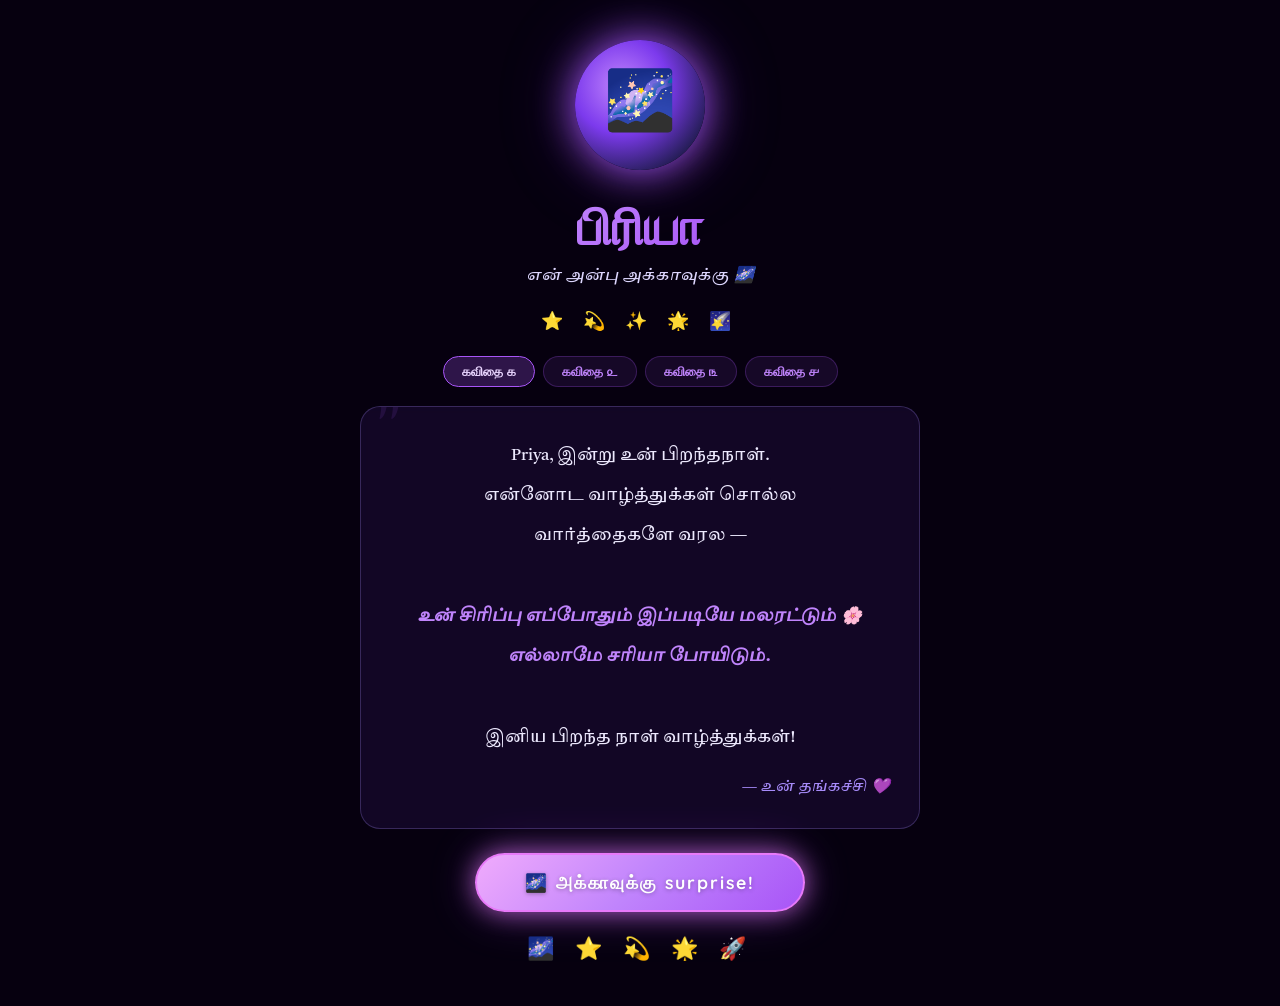
<file: index.html>
<!DOCTYPE html>
<html lang="ta">
<head>
  <meta charset="UTF-8" />
  <meta name="viewport" content="width=device-width, initial-scale=1.0" />
  <title>சபரி பிரியா - பிறந்தநாள் வாழ்த்து</title>
  <link rel="preconnect" href="https://fonts.googleapis.com" />
  <link rel="stylesheet" href="https://fonts.googleapis.com/css2?family=Cinzel:wght@700&family=Tiro+Tamil:ital@0;1&family=Quicksand:wght@500;700&display=swap" />
  <link rel="stylesheet" href="style.css" />
</head>
<body>

<canvas id="sc"></canvas>
<div class="floaties" id="floaties"></div>

<div id="wrap">
  <div class="content">

    <div class="orb" onclick="boom()">🌌</div>
    <!-- <div class="from-tag">✦ தங்கச்சியிடமிருந்து அக்காவுக்கு ✦</div> -->
    <div class="name">பிரியா</div>
    <div class="namesub"> என் அன்பு அக்காவுக்கு 🌌</div>
    <div class="divider">⭐ 💫 ✨ 🌟 🌠</div>

    <div class="poem-tabs">
      <button class="ptab active" onclick="showKav(0, this)">கவிதை ௧</button>
      <button class="ptab" onclick="showKav(1, this)">கவிதை ௨</button>
      <button class="ptab" onclick="showKav(2, this)">கவிதை ௩</button>
      <button class="ptab" onclick="showKav(3, this)">கவிதை ௪</button>
    </div>

    <div class="kavithai-card">

      <div class="kav show" id="kav0">
        <div class="kavithai-line">
          Priya, இன்று உன் பிறந்தநாள்.<br>
          என்னோட வாழ்த்துக்கள் சொல்ல<br>
          வார்த்தைகளே வரல —<br><br>
          <span class="hl">உன் சிரிப்பு எப்போதும்
இப்படியே மலரட்டும் 🌸</span><br>
          <span class="hl">எல்லாமே சரியா போயிடும்.</span><br><br>
இனிய பிறந்த நாள் வாழ்த்துக்கள்!        </div>
        <div class="kavithai-sign">— உன் தங்கச்சி 💜</div>
      </div>

      <div class="kav" id="kav1">
        <div class="kavithai-line">
          உன் வாழ்க்கை முழுக்க
சந்தோஷம் நிறைய இருக்கணும் 🌸😄<br><br>
          பிறந்தநாள் வாழ்த்துக்கள் ⭐
        </div>
        <div class="kavithai-sign">— உன் தங்கச்சி 💜</div>
      </div>

      <div class="kav" id="kav2">
        <div class="kavithai-line">
          சண்டை போட்டோம்,<br>
          ஒரே சாப்பாட்டை பகிர்ந்தோம்,<br>
          ஒரே போர்வையில் தூங்கினோம் —<br><br>
          <span class="hl">இந்த நினைவுகள் எல்லாம்</span><br>
          <span class="hl">என் மனசுல என்றும் இருக்கும்.</span><br><br>
          உனக்கு என்றும் நன்றி அக்கா 💫
        </div>
        <div class="kavithai-sign">— உன் தங்கச்சி 💜</div>
      </div>

      <div class="kav" id="kav3">
        <div class="kavithai-line">
          இந்த வருஷம் உனக்கு<br>
          எல்லாமே நல்லபடியா நடக்கணும்,<br>
          நீ நினைச்சது எல்லாம் கிடைக்கணும் —<br><br>
          <span class="hl">அதுக்காக தினமும் கடவுளகிட்ட</span><br>
          <span class="hl">கேக்கிறேன் அக்கா.</span><br><br>
          Happy Birthday 🌌
        </div>
        <div class="kavithai-sign">— உன் தங்கச்சி 💜</div>
      </div>

    </div>

    <button class="btn" onclick="boom()">🌌 அக்காவுக்கு surprise!</button>

    <div class="surprise-msg" id="smsg">
      🎂 Happy Birthday அக்கா! 🎂<br><br>
      உன்னோட தங்கச்சியா பிறந்தது<br>
      என் வாழ்க்கையில நடந்த<br>
      <strong>மிகவும் நல்ல விஷயம்.</strong><br><br>
      உன்னை நேசிக்கிறேன் அக்கா 💜
    </div>

    <div class="footer">🌌 ⭐ 💫 🌟 🚀</div>
  </div>
</div>

<script src="script.js"></script>
</body>
</html>
</file>
<file: style.css>
* {
  margin: 0;
  padding: 0;
  box-sizing: border-box;
}

#wrap {
  min-height: 100vh;
  background: #06000f;
  display: flex;
  flex-direction: column;
  align-items: center;
  justify-content: center;
  padding: 2.5rem 1.5rem;
  position: relative;
  overflow: hidden;
  font-family: 'Tiro Tamil', serif;
}

canvas#sc {
  position: fixed;
  top: 0; left: 0;
  width: 100%; height: 100%;
  pointer-events: none;
  z-index: 0;
}

.floaties {
  position: fixed;
  top: 0; left: 0;
  width: 100%; height: 100%;
  pointer-events: none;
  z-index: 1;
}

.fp {
  position: absolute;
  animation: fpfall linear infinite;
  opacity: 0;
}

@keyframes fpfall {
  0%   { transform: translateY(-30px) rotate(0deg); opacity: 0; }
  10%  { opacity: 1; }
  90%  { opacity: 0.7; }
  100% { transform: translateY(105vh) rotate(540deg); opacity: 0; }
}

.content {
  position: relative;
  z-index: 2;
  text-align: center;
  max-width: 560px;
  width: 100%;
}

/* ── Orb ── */
.orb {
  width: 130px;
  height: 130px;
  border-radius: 50%;
  background: radial-gradient(circle at 35% 35%, #c084fc, #7c3aed 40%, #1e1b4b 80%, #06000f);
  box-shadow: 0 0 40px #a855f7, 0 0 80px #7c3aed44;
  display: flex;
  align-items: center;
  justify-content: center;
  font-size: 58px;
  margin: 0 auto 1.8rem;
  cursor: pointer;
  transition: transform 0.2s;
  animation: orbPulse 3s ease-in-out infinite;
}

.orb:hover {
  transform: scale(1.09) rotate(5deg);
}

@keyframes orbPulse {
  0%, 100% { box-shadow: 0 0 40px #a855f7, 0 0 80px #7c3aed44; }
  50%       { box-shadow: 0 0 70px #c084fc, 0 0 130px #a855f755; }
}

/* ── Labels ── */
.from-tag {
  display: inline-block;
  background: rgba(168, 85, 247, 0.15);
  border: 1px solid rgba(168, 85, 247, 0.35);
  border-radius: 50px;
  padding: 5px 18px;
  font-size: 12px;
  color: #c084fc;
  letter-spacing: 3px;
  font-family: 'Quicksand', sans-serif;
  font-weight: 700;
  margin-bottom: 1rem;
  text-transform: uppercase;
}

.name {
  font-family: 'Cinzel', serif;
  font-size: clamp(2rem, 8vw, 3.2rem);
  font-weight: 700;
  background: linear-gradient(135deg, #e9d5ff, #c084fc, #a855f7, #fbbf24);
  -webkit-background-clip: text;
  -webkit-text-fill-color: transparent;
  background-clip: text;
  line-height: 1.2;
  margin-bottom: 0.3rem;
}

.namesub {
  font-size: 1rem;
  color: #ddd6fe;
  margin-bottom: 1.3rem;
  font-style: italic;
}

.divider {
  font-size: 18px;
  letter-spacing: 8px;
  margin: 0.4rem 0 1.3rem;
  color: #a855f7;
}

/* ── Tabs ── */
.poem-tabs {
  display: flex;
  gap: 8px;
  justify-content: center;
  margin-bottom: 1.2rem;
  flex-wrap: wrap;
}

.ptab {
  background: rgba(168, 85, 247, 0.1);
  border: 1px solid rgba(168, 85, 247, 0.25);
  color: #c084fc;
  border-radius: 50px;
  padding: 6px 18px;
  font-size: 13px;
  font-family: 'Quicksand', sans-serif;
  font-weight: 700;
  cursor: pointer;
  transition: all 0.2s;
}

.ptab:hover {
  background: rgba(168, 85, 247, 0.2);
}

.ptab.active {
  background: rgba(168, 85, 247, 0.25);
  border-color: #a855f7;
  color: #e9d5ff;
}

/* ── Poem Card ── */
.kavithai-card {
  background: rgba(124, 58, 237, 0.1);
  border: 1px solid rgba(167, 139, 250, 0.25);
  border-radius: 20px;
  padding: 1.8rem 1.8rem;
  margin-bottom: 1.3rem;
  position: relative;
  overflow: hidden;
  backdrop-filter: blur(4px);
  min-height: 230px;
}

.kavithai-card::before {
  content: '"';
  position: absolute;
  top: -15px; left: 14px;
  font-size: 90px;
  color: rgba(168, 85, 247, 0.12);
  font-family: 'Cinzel', serif;
  line-height: 1;
}

.kav {
  display: none;
}

.kav.show {
  display: block;
  animation: fadeSlide 0.5s ease;
}

@keyframes fadeSlide {
  from { opacity: 0; transform: translateY(10px); }
  to   { opacity: 1; transform: translateY(0); }
}

.kavithai-line {
  font-family: 'Tiro Tamil', serif;
  font-size: 1.05rem;
  color: #ede9fe;
  line-height: 2.4;
  text-align: center;
}

.kavithai-line .hl {
  color: #c084fc;
  font-style: italic;
  font-weight: 700;
}

.kavithai-sign {
  margin-top: 1.2rem;
  font-style: italic;
  font-size: 0.95rem;
  color: #a78bfa;
  text-align: right;
}

/* ── Button ── */
.btn {
  background: linear-gradient(135deg, #f0abfc, #c084fc, #a855f7);
  color: #fff;
  border: 2px solid #e879f9;
  padding: 1rem 3rem;
  border-radius: 50px;
  font-size: 1.1rem;
  font-family: 'Quicksand', sans-serif;
  font-weight: 700;
  cursor: pointer;
  letter-spacing: 2px;
  box-shadow: 0 0 24px #e879f9aa, 0 0 48px #a855f755;
  transition: transform 0.2s, box-shadow 0.2s;
  margin: 1.5rem auto 1rem;
  display: block;
  text-shadow: 0 1px 4px rgba(0,0,0,0.3);
  animation: btnGlow 2s ease-in-out infinite;
}

@keyframes btnGlow {
  0%, 100% { box-shadow: 0 0 24px #e879f9aa, 0 0 48px #a855f755; }
  50%       { box-shadow: 0 0 40px #f0abfccc, 0 0 80px #c084fc88; }
}

.btn:hover {
  transform: translateY(-3px) scale(1.06);
  box-shadow: 0 0 50px #f0abfccc, 0 0 90px #a855f799;
}

/* ── Surprise Message ── */
.surprise-msg {
  display: none;
  background: rgba(124, 58, 237, 0.25);
  border: 1.5px solid #c084fc;
  border-radius: 16px;
  padding: 1.4rem 1.6rem;
  font-family: 'Tiro Tamil', serif;
  color: #f3e8ff;
  font-size: 1.05rem;
  line-height: 2.3;
  font-style: italic;
  margin-top: 0.8rem;
  text-shadow: 0 1px 6px rgba(0,0,0,0.4);
}

.surprise-msg strong {
  color: #f0abfc;
  font-style: normal;
}

@keyframes popIn {
  0%   { transform: scale(0.6); opacity: 0; }
  80%  { transform: scale(1.05); }
  100% { transform: scale(1); opacity: 1; }
}

.footer {
  margin-top: 1.4rem;
  font-size: 22px;
  letter-spacing: 8px;
  color: #a855f7;
}
</file>
